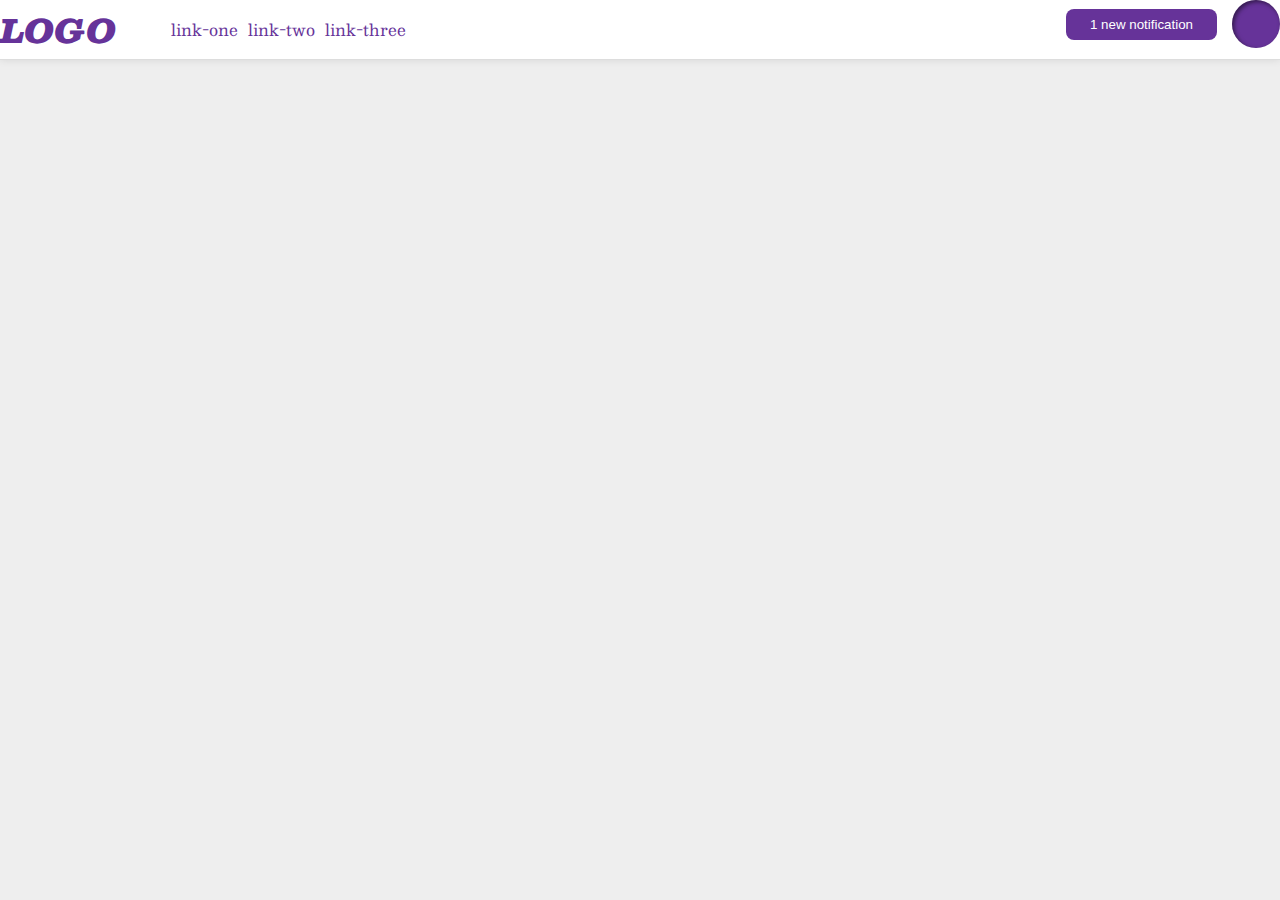
<file: foundations/flex/03-flex-header-2/index.html>
<!DOCTYPE html>
<html lang="en">
  <head>
    <meta charset="UTF-8">
    <meta http-equiv="X-UA-Compatible" content="IE=edge">
    <meta name="viewport" content="width=device-width, initial-scale=1.0">
    <title>Flex Header 2</title>
    <link rel="stylesheet" href="style.css">
  </head>
  <body>
    <div class="header">
      <div class="left">
        <div class="logo">LOGO</div>
          <ul class="links">
            <li><a href="https://google.com">link-one</a></li>
            <li><a href="https://google.com">link-two</a></li>
            <li><a href="https://google.com">link-three</a></li>
          </ul>
      </div>
      <div class="right">
        <button class="notifications">
          1 new notification
        </button>
        <div class="profile-image"></div>
      </div>
    </div>
  </body>
</html>
</file>
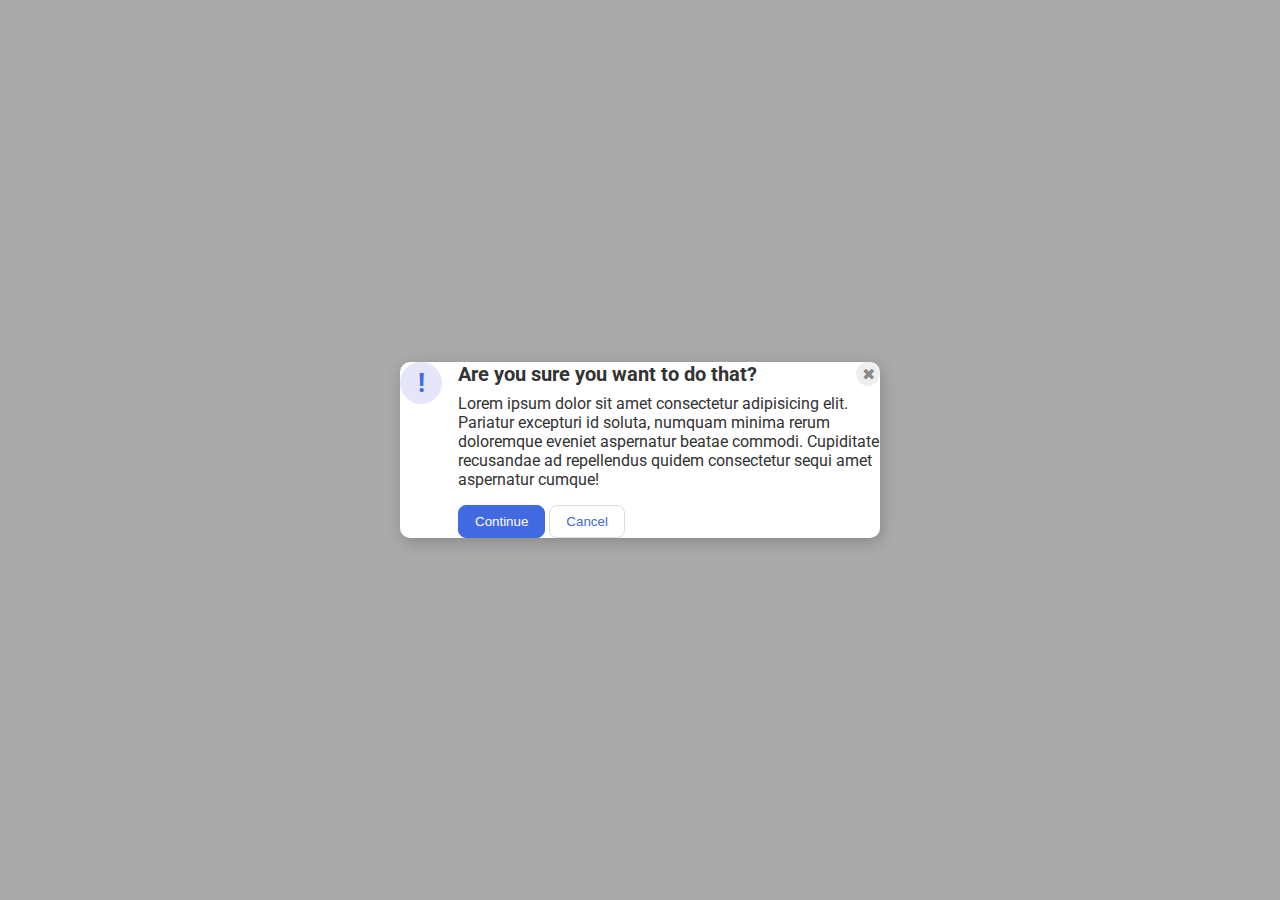
<file: foundations/flex/05-flex-modal/index.html>
<!DOCTYPE html>
<html lang="en">
  <head>
    <meta charset="UTF-8">
    <meta http-equiv="X-UA-Compatible" content="IE=edge">
    <meta name="viewport" content="width=device-width, initial-scale=1.0">
    <link rel="stylesheet" href="style.css">
    <title>Modal</title>
  </head>
  <body>
    <div class="modal">
      <div class="icon">!</div>
      <div class="container">
        <div class="header">Are you sure you want to do that?
          <button class="close-button">✖</button>
        </div>
          <div class="text">Lorem ipsum dolor sit amet consectetur adipisicing elit. Pariatur excepturi id soluta, numquam minima rerum doloremque eveniet aspernatur beatae commodi. Cupiditate recusandae ad repellendus quidem consectetur sequi amet aspernatur cumque!</div>
          <button class="continue">Continue</button>
          <button class="cancel">Cancel</button>
      </div>
      </div>
      </div>
    </div>
  </body>
</html>
</file>
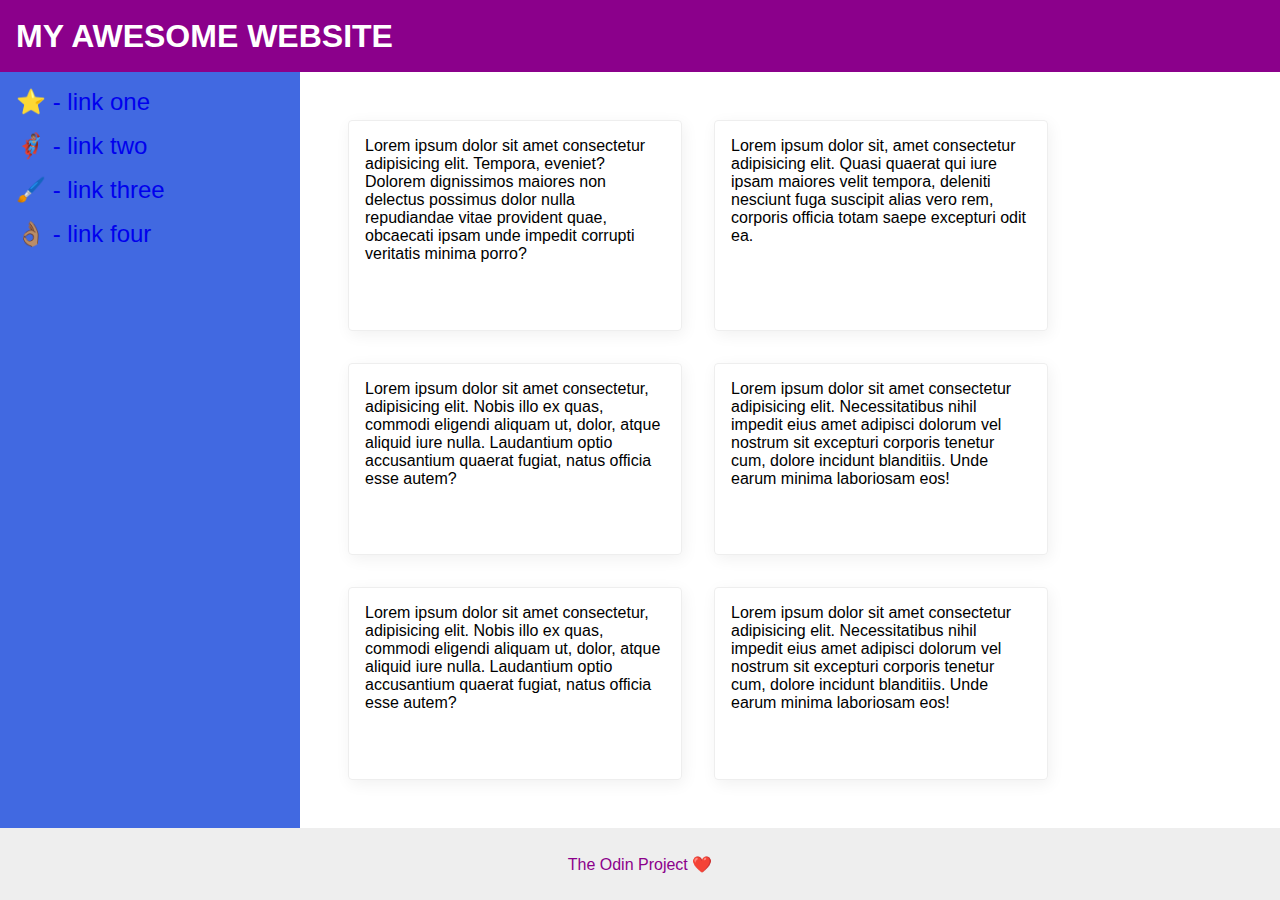
<file: foundations/flex/07-flex-layout-2/index.html>
<!DOCTYPE html>
<html lang="en">
  <head>
    <meta charset="UTF-8">
    <meta http-equiv="X-UA-Compatible" content="IE=edge">
    <meta name="viewport" content="width=device-width, initial-scale=1.0">
    <title>The Holy Grail</title>
    <link rel="stylesheet" href="style.css">
  </head>
  <body>
    <div class="header">
      MY AWESOME WEBSITE
    </div>
    <div class="body">
      <div class="sidebar">
        <ul>
          <li><a href="#">⭐ - link one</a></li>
          <li><a href="#">🦸🏽‍♂️ - link two</a></li>
          <li><a href="#">🖌️ - link three</a></li>
          <li><a href="#">👌🏽 - link four</a></li>
        </ul>
      </div>
      <div class="container">
        <div class="card">Lorem ipsum dolor sit amet consectetur adipisicing elit. Tempora, eveniet? Dolorem dignissimos maiores non delectus possimus dolor nulla repudiandae vitae provident quae, obcaecati ipsam unde impedit corrupti veritatis minima porro?</div>
        <div class="card">Lorem ipsum dolor sit, amet consectetur adipisicing elit. Quasi quaerat qui iure ipsam maiores velit tempora, deleniti nesciunt fuga suscipit alias vero rem, corporis officia totam saepe excepturi odit ea.</div>
        <div class="card">Lorem ipsum dolor sit amet consectetur, adipisicing elit. Nobis illo ex quas, commodi eligendi aliquam ut, dolor, atque aliquid iure nulla. Laudantium optio accusantium quaerat fugiat, natus officia esse autem?</div>
        <div class="card">Lorem ipsum dolor sit amet consectetur adipisicing elit. Necessitatibus nihil impedit eius amet adipisci dolorum vel nostrum sit excepturi corporis tenetur cum, dolore incidunt blanditiis. Unde earum minima laboriosam eos!</div>
        <div class="card">Lorem ipsum dolor sit amet consectetur, adipisicing elit. Nobis illo ex quas, commodi eligendi aliquam ut, dolor, atque aliquid iure nulla. Laudantium optio accusantium quaerat fugiat, natus officia esse autem?</div>
        <div class="card">Lorem ipsum dolor sit amet consectetur adipisicing elit. Necessitatibus nihil impedit eius amet adipisci dolorum vel nostrum sit excepturi corporis tenetur cum, dolore incidunt blanditiis. Unde earum minima laboriosam eos!</div>
      </div>
    </div>
    <div class="footer">
      The Odin Project ❤️
    </div>
  </body>
</html>
</file>
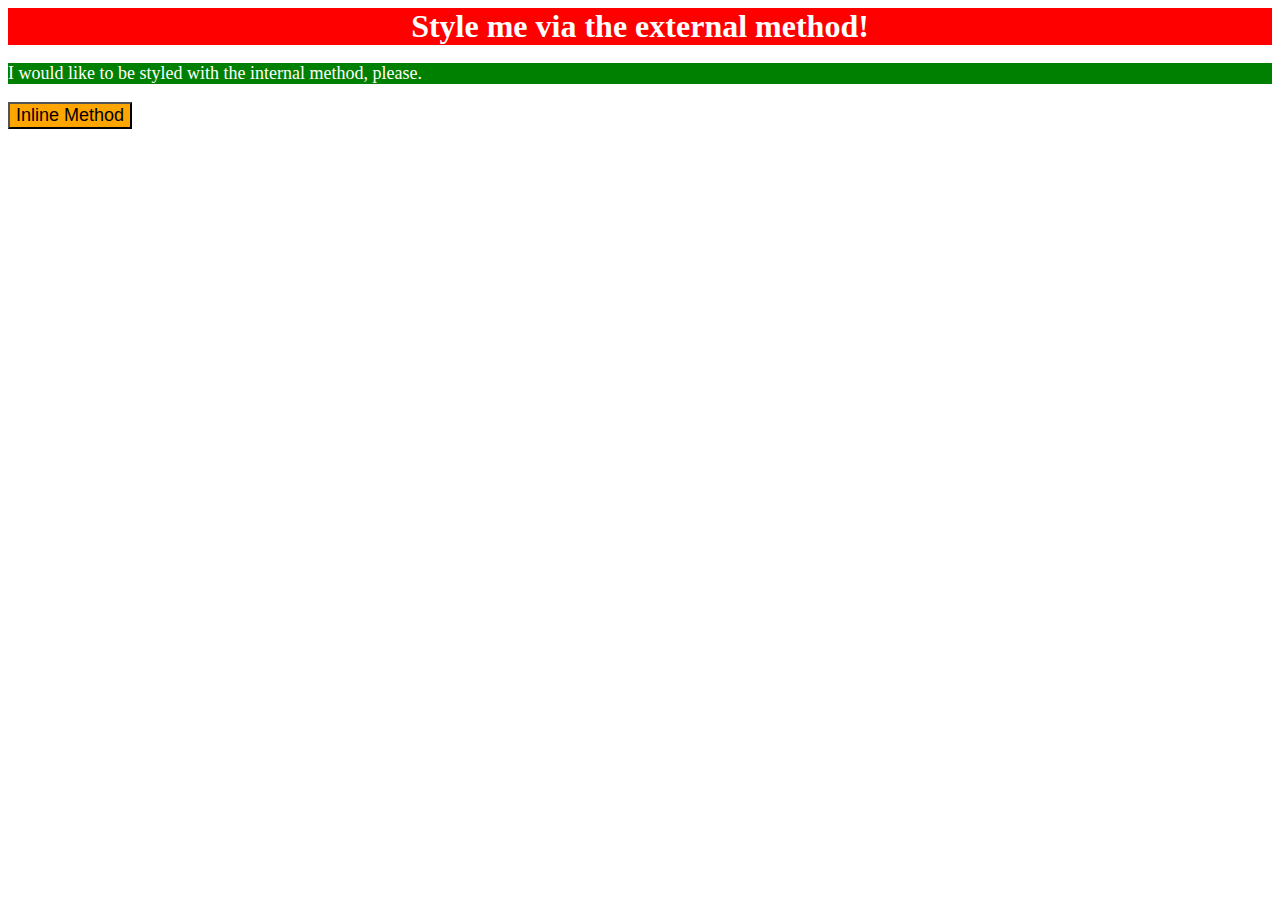
<file: foundations/intro-to-css/01-css-methods/index.html>
<!DOCTYPE html>
<html lang="en">
  <head>
    <link rel="stylesheet" href="style.css">
    <style>
      p {
        background-color: green;
        color: white;
        font-size: 18px;
      }
    </style>
    <meta charset="UTF-8">
    <meta http-equiv="X-UA-Compatible" content="IE=edge">
    <meta name="viewport" content="width=device-width, initial-scale=1.0">
    <title>Methods for Adding CSS</title>
  </head>
  <body>
    <div>Style me via the external method!</div>
    <p>I would like to be styled with the internal method, please.</p>
    <button style ="background-color: orange; font-size: 18px;">Inline Method</button>
  </body>
</html>
</file>
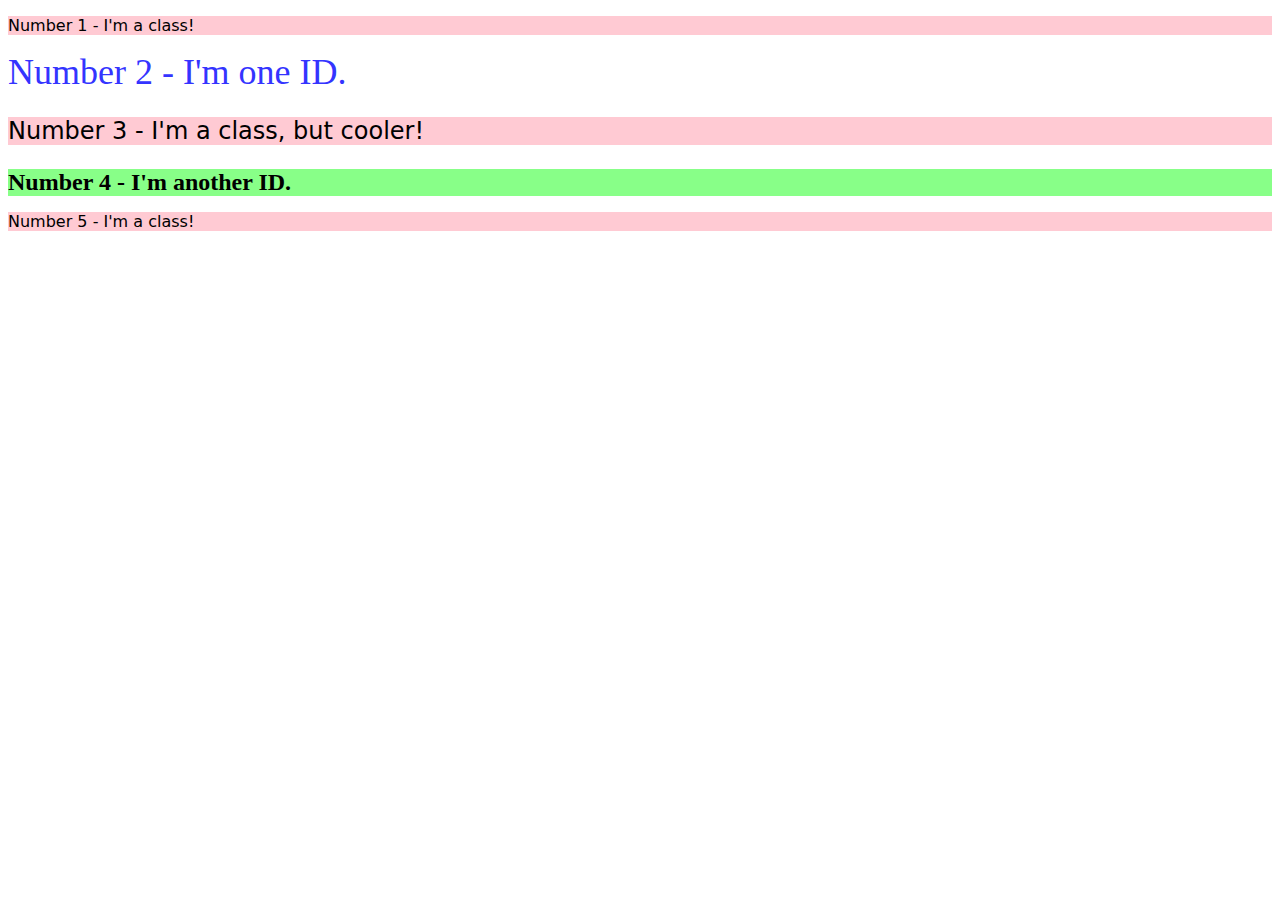
<file: foundations/intro-to-css/02-class-id-selectors/index.html>
<!DOCTYPE html>
<html lang="en">
  <head>
    <meta charset="UTF-8">
    <meta http-equiv="X-UA-Compatible" content="IE=edge">
    <meta name="viewport" content="width=device-width, initial-scale=1.0">
    <title>Class and ID Selectors</title>
    <link rel="stylesheet" href="style.css">
  </head>
  <body>
    <p class="odd">Number 1 - I'm a class!</p>
    <div class="second">Number 2 - I'm one ID.</div>
    <p class="odd" id="third">Number 3 - I'm a class, but cooler!</p>
    <div class="fourth">Number 4 - I'm another ID.</div>
    <p class="odd" id="fifth">Number 5 - I'm a class!</p>
  </body>
</html>
</file>
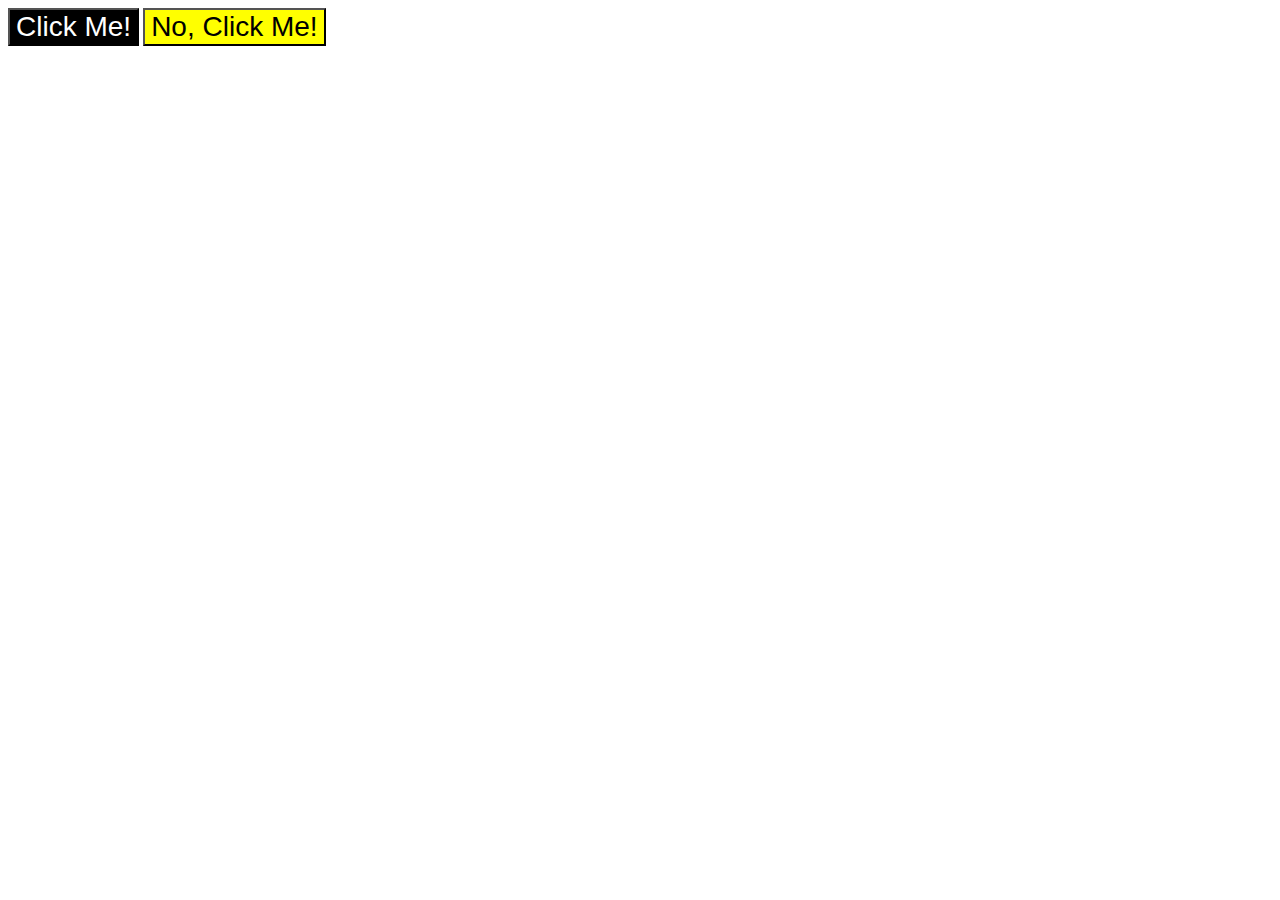
<file: foundations/intro-to-css/03-grouping-selectors/index.html>
<!DOCTYPE html>
<html lang="en">
  <head>
    <meta charset="UTF-8">
    <meta http-equiv="X-UA-Compatible" content="IE=edge">
    <meta name="viewport" content="width=device-width, initial-scale=1.0">
    <title>Grouping Selectors</title>
    <link rel="stylesheet" href="style.css">
  </head>
  <body>
    <button class="click-me">Click Me!</button>
    <button class="no click-me">No, Click Me!</button>
  </body>
</html>
</file>
<file: foundations/flex/03-flex-header-2/style.css>
/* this is some magical font-importing.  
you'll learn about it later. */
@import url('https://fonts.googleapis.com/css2?family=Besley:ital,wght@0,400;1,900&display=swap');

body {
  margin: 0;
  background: #eee;
  font-family: Besley, serif;
}

.header {
  display: flex;
  background: white;
  border-bottom: 1px solid #ddd;
  box-shadow: 0 0 8px rgba(0,0,0,.1);
  justify-content: space-between;
  align-items: flex-start;
}

.left, .right {
  display: flex;
  justify-content: space-between;
  align-items: center;
  gap: 15px;
}

.links {
  display: flex;
  justify-content: flex-start;
  gap: 10px;
}

.profile-image {
  background: rebeccapurple;
  box-shadow: inset 2px 2px 4px rgba(0,0,0,.5);
  border-radius: 50%;
  width: 48px;
  height: 48px;
}

.logo {
  color: rebeccapurple;
  font-size: 32px;
  font-weight: 900;
  font-style: italic;
}

button {
  border: none;
  border-radius: 8px;
  background: rebeccapurple;
  color: white;
  padding: 8px 24px;
}

a {
  /* this removes the line under our links */
  text-decoration: none;
  color: rebeccapurple;
}

ul {
  list-style-type: none;
}
</file>
<file: foundations/flex/05-flex-modal/style.css>
@import url('https://fonts.googleapis.com/css2?family=Roboto:wght@400;700&display=swap');

html, body {
  height: 100%;
}

body {
  font-family: Roboto, sans-serif;
  margin: 0;
  background: #aaa;
  color: #333;
  /* I'll give you this one for free lol */
  display: flex;
  align-items: center;
  justify-content: center;
}

.modal {
  display: flex;
  gap: 16px;
  margin: 16px;
  background: white;
  width: 480px;
  border-radius: 10px;
  box-shadow: 2px 4px 16px rgba(0,0,0,.2);
}

.text {
  margin-bottom: 16px;
}

/* .container {
  display: flex;
  justify-content: space-around;
  align-items: center;
} */

.header {
  display: flex;
  font-size: 20px;
  justify-content: space-between;
  align-items: center;
  margin-bottom: 8px;
  font-weight: 700;
}

.icon {
  color: royalblue;
  font-size: 26px;
  font-weight: 700;
  background: lavender;
  width: 42px;
  height: 42px;
  border-radius: 50%;
  display: flex;
  align-items: center;
  justify-content: center;
  flex-shrink: 0;
}

.close-button {
  background: #eee;
  border-radius: 50%;
  color: #888;
  font-weight: 400;
  font-size: 16px;
  height: 24px;
  width: 24px;
  display: flex;
  align-items: center;
  justify-content: center;
  border: 1px solid #eee;
  padding: 0;
}

button {
  cursor: pointer;
  padding: 8px 16px;
  border-radius: 8px;
}

button.continue {
  background: royalblue;
  border: 1px solid royalblue;
  color: white;
}

button.cancel {
  background: white;
  border: 1px solid #ddd;
  color: royalblue;
}
</file>
<file: foundations/flex/07-flex-layout-2/style.css>
body {
  font-family: -apple-system, BlinkMacSystemFont, 'Segoe UI', Roboto, Oxygen, Ubuntu, Cantarell, 'Open Sans', 'Helvetica Neue', sans-serif;
  margin: 0;
  min-height: 100vh;
  display: flex;
  flex-direction: column;
}

.body {
  flex: 1;
  display: flex;
}

.header {
  display: flex;
  align-items: center;
  height: 72px;
  background: darkmagenta;
  color: white;
  font-size: 32px;
  font-weight: 900;
  padding: 0 16px;
}

.footer {
  display: flex;
  justify-content: center;
  align-items: center;
  height: 72px;
  background: #eee;
  color: darkmagenta;
}

.container {
  display: flex;
  flex-wrap: wrap;
  padding: 48px;
  gap: 32px;
}

.sidebar {
  width: 300px;
  background: royalblue;
  box-sizing: border-box;
  flex-shrink: 0;
  padding: 16px;
}

.card {
  border: 1px solid #eee;
  box-shadow: 2px 4px 16px rgba(0,0,0,.06);
  border-radius: 4px;
  padding: 16px;
  width: 300px;
}

ul {
  list-style-type: none;
  margin: 0;
  padding: 0;
}

li {
  margin-bottom: 16px;
}

a {
  text-decoration: none;
  font-size: 24px;
}
</file>
<file: foundations/intro-to-css/01-css-methods/style.css>
/* style.css */

div {
    color: white;
    background-color: red;
    text-align: center;
    font-size: 32px;
    font-weight: bold;
}
</file>
<file: foundations/intro-to-css/02-class-id-selectors/style.css>
/* style.css */

.odd {
    background-color: #ffcad3;
    font-family: Verdana, "DejaVu Sans", sans-serif;
}

.second {
    color: #3434ff;
    font-size: 36px;
}

#third {
    font-size: 24px;
}

.fourth {
    background-color: rgb(136, 255, 136);
    font-size: 24px;
    font-weight: bold;
}
</file>
<file: foundations/intro-to-css/03-grouping-selectors/style.css>
/* style.css */

.click-me{
    color: #ffff;
    background-color: black;
    font-size: 28px;
    font-family: Helvetica, "Times New Roman", sans-serif;
}

.no {
    background-color: yellow;
    color: black;
}
</file>
